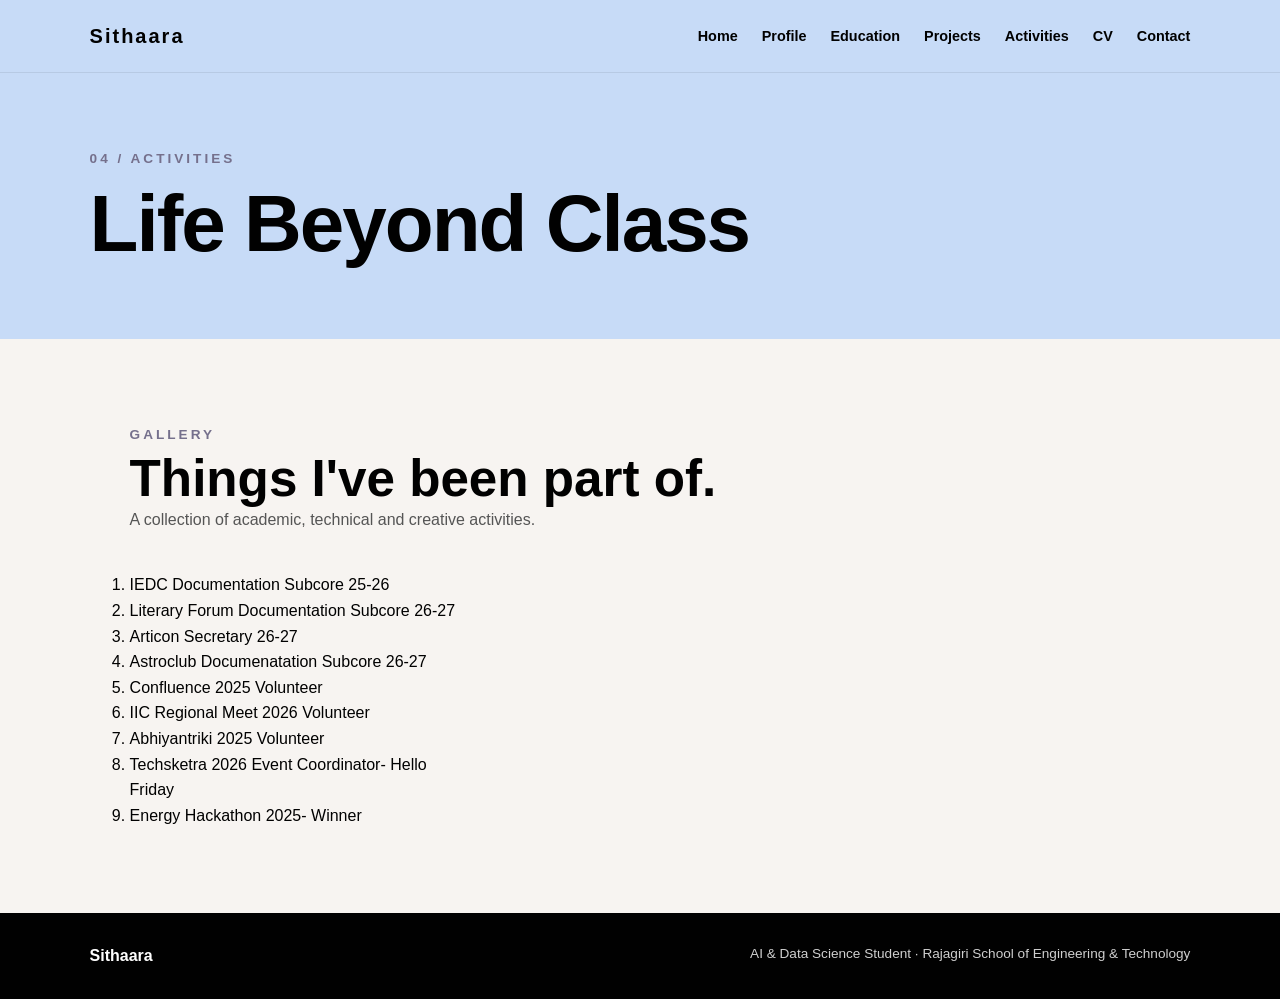
<file: activities.html>
<!DOCTYPE html>
<html lang="en">
<head>
    <meta charset="UTF-8">
    <meta name="viewport" content="width=device-width, initial-scale=1.0">
    <meta name="description" content="Sithaara's personal portfolio website — AI and Data Science student.">
    <meta name="author" content="Sithaara">
    <title>Activities | Sithaara</title>
    <link rel="stylesheet" href="css/style.css">
</head>
<body>

<header>
    <nav class="navbar" aria-label="Main navigation">
        <a class="logo" href="index.html">Sithaara</a>
        <ul class="nav-links">
            <li><a href="index.html">Home</a></li><li><a href="profile.html">Profile</a></li><li><a href="education.html">Education</a></li><li><a href="projects.html">Projects</a></li><li><a href="activities.html" aria-current="page">Activities</a></li><li><a href="cv.html">CV</a></li><li><a href="contact.html">Contact</a></li>
        </ul>
    </nav>
</header>

<main>
<section class="page-hero">
    <div class="page-hero-inner">
        <p class="eyebrow">04 / ACTIVITIES</p>
        <h1>Life Beyond Class</h1>
    </div>
</section>

<section class="section">
    <div class="section-heading">
        <p class="eyebrow">GALLERY</p>
        <h2>Things I've been part of.</h2>
        <p class="intro">A collection of academic, technical and creative activities.</p>
    </div>

    <div class="activity-grid">
        <ol>
            <li>IEDC Documentation Subcore 25-26</li>
            <li>Literary Forum Documentation Subcore 26-27</li>
            <li>Articon Secretary 26-27</li>
            <li>Astroclub Documenatation Subcore 26-27</li>
            <li>Confluence 2025 Volunteer</li>
            <li>IIC Regional Meet 2026 Volunteer</li>
            <li>Abhiyantriki 2025 Volunteer</li>
            <li>Techsketra 2026 Event Coordinator- Hello Friday</li>
            <li>Energy Hackathon 2025- Winner</li>    
        </ol>
    </div>
</section>
</main>

<footer>
    <div class="footer-inner">
        <strong>Sithaara</strong>
        <span class="small">AI &amp; Data Science Student · Rajagiri School of Engineering &amp; Technology</span>
    </div>
</footer>
</body>
</html>
</file>
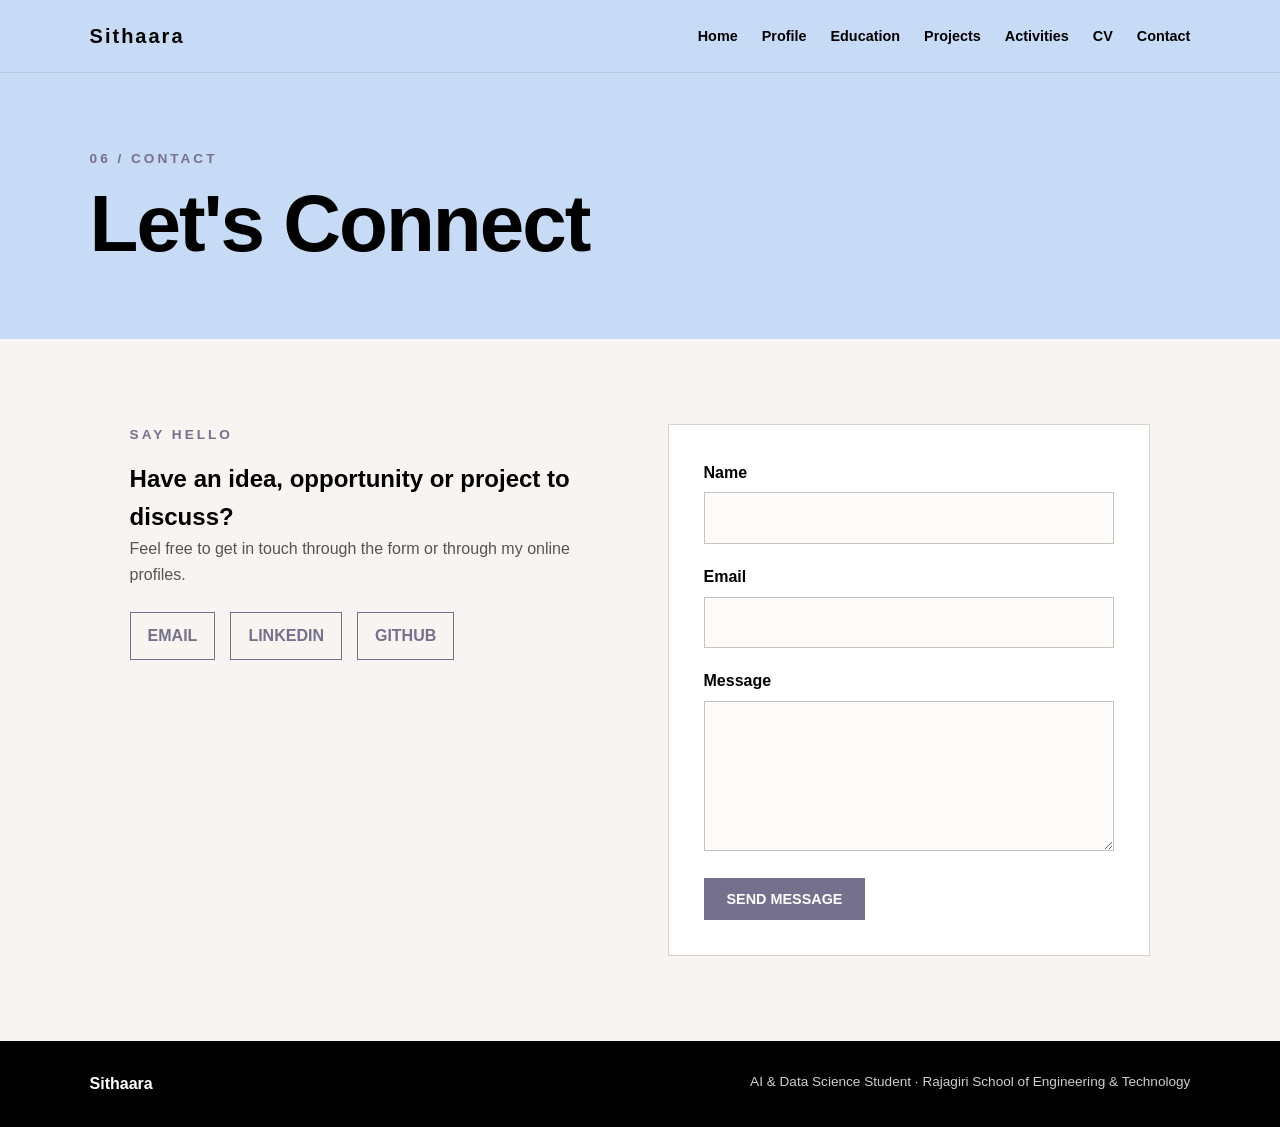
<file: contact.html>
<!DOCTYPE html>
<html lang="en">
<head>
    <meta charset="UTF-8">
    <meta name="viewport" content="width=device-width, initial-scale=1.0">
    <meta name="description" content="Sithaara's personal portfolio website — AI and Data Science student.">
    <meta name="author" content="Sithaara">
    <title>Contact | Sithaara</title>
    <link rel="stylesheet" href="css/style.css">
</head>
<body>

<header>
    <nav class="navbar" aria-label="Main navigation">
        <a class="logo" href="index.html">Sithaara</a>
        <ul class="nav-links">
            <li><a href="index.html">Home</a></li><li><a href="profile.html">Profile</a></li><li><a href="education.html">Education</a></li><li><a href="projects.html">Projects</a></li><li><a href="activities.html">Activities</a></li><li><a href="cv.html">CV</a></li><li><a href="contact.html" aria-current="page">Contact</a></li>
        </ul>
    </nav>
</header>

<main>
<section class="page-hero">
    <div class="page-hero-inner">
        <p class="eyebrow">06 / CONTACT</p>
        <h1>Let's Connect</h1>
    </div>
</section>

<section class="section">
    <div class="two-column">
        <div>
            <p class="eyebrow">SAY HELLO</p>
            <h2>Have an idea, opportunity or project to discuss?</h2>
            <p class="intro">Feel free to get in touch through the form or through my online profiles.</p>

            <div class="contact-links">
                <a class="contact-link" href="mailto:jubabsithaara@gmail.com">EMAIL</a>
                <a class="contact-link" href="www.linkedin.com/in/sithaara-jubab" target="_blank" rel="noopener">LINKEDIN</a>
                <a class="contact-link" href="https://github.com/sithaara-haveline" target="_blank" rel="noopener">GITHUB</a>
            </div>
        </div>

        <form class="form" action="#" method="post">
            <div class="form-group">
                <label for="name">Name</label>
                <input type="text" id="name" name="name" required>
            </div>

            <div class="form-group">
                <label for="email">Email</label>
                <input type="email" id="email" name="email" required>
            </div>

            <div class="form-group">
                <label for="message">Message</label>
                <textarea id="message" name="message" required></textarea>
            </div>

            <button class="button" type="submit">SEND MESSAGE</button>
        </form>
    </div>
</section>
</main>

<footer>
    <div class="footer-inner">
        <strong>Sithaara</strong>
        <span class="small">AI &amp; Data Science Student · Rajagiri School of Engineering &amp; Technology</span>
    </div>
</footer>
</body>
</html>
</file>
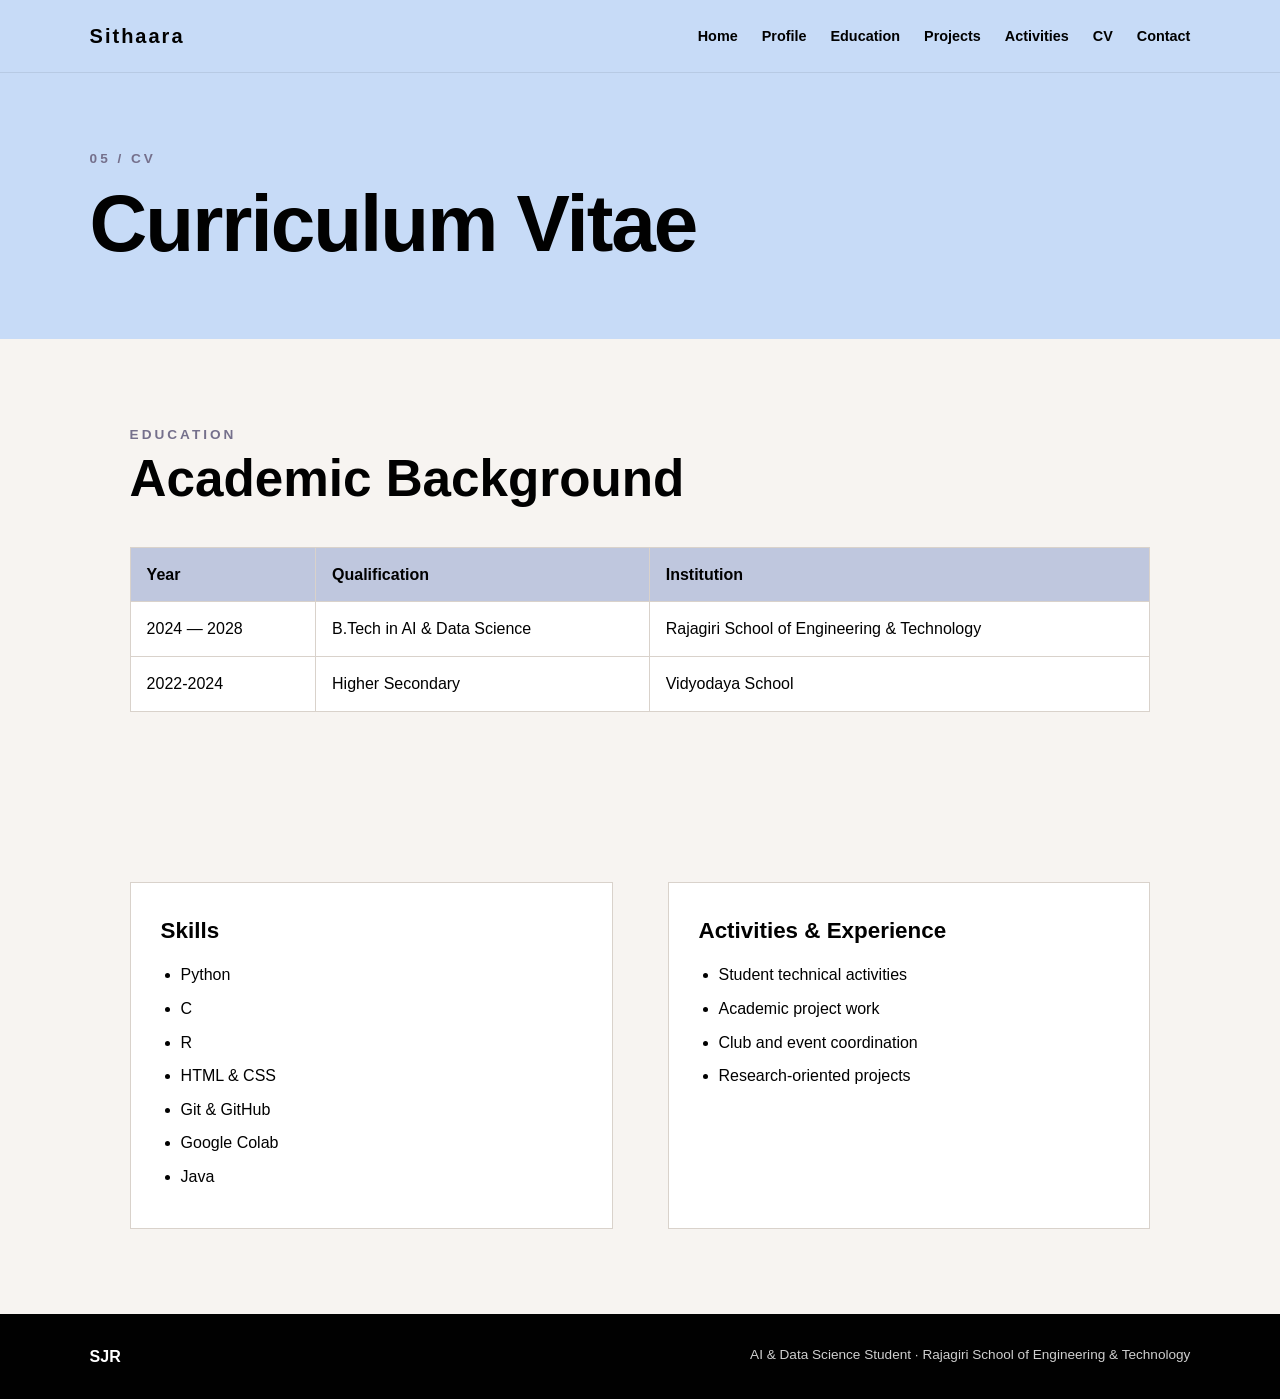
<file: cv.html>
<!DOCTYPE html>
<html lang="en">
<head>
    <meta charset="UTF-8">
    <meta name="viewport" content="width=device-width, initial-scale=1.0">
    <meta name="description" content="Sithaara's personal portfolio website — AI and Data Science student.">
    <meta name="author" content="Sithaara">
    <title>CV | Sithaara</title>
    <link rel="stylesheet" href="css/style.css">
</head>
<body>

<header>
    <nav class="navbar" aria-label="Main navigation">
        <a class="logo" href="index.html">Sithaara</a>
        <ul class="nav-links">
            <li><a href="index.html">Home</a></li><li><a href="profile.html">Profile</a></li><li><a href="education.html">Education</a></li><li><a href="projects.html">Projects</a></li><li><a href="activities.html">Activities</a></li><li><a href="cv.html" aria-current="page">CV</a></li><li><a href="contact.html">Contact</a></li>
        </ul>
    </nav>
</header>

<main>
<section class="page-hero">
    <div class="page-hero-inner">
        <p class="eyebrow">05 / CV</p>
        <h1>Curriculum Vitae</h1>
    </div>
</section>

<section class="section">
    <div class="section-heading">
        <p class="eyebrow">EDUCATION</p>
        <h2>Academic Background</h2>
    </div>

    <table>
        <tr>
            <th>Year</th>
            <th>Qualification</th>
            <th>Institution</th>
        </tr>
        <tr>
            <td>2024 — 2028</td>
            <td>B.Tech in AI &amp; Data Science</td>
            <td>Rajagiri School of Engineering &amp; Technology</td>
        </tr>
        <tr>
            <td>2022-2024</td>
            <td>Higher Secondary</td>
            <td>Vidyodaya School</td>
        </tr>
    </table>
</section>

<section class="section">
    <div class="two-column">
        <article class="info-card">
            <h3>Skills</h3>
            <ul class="clean-list">
                <li>Python</li>
                <li>C</li>
                <li>R</li>
                <li>HTML &amp; CSS</li>
                <li>Git &amp; GitHub</li>
                <li>Google Colab</li>
                <li>Java</li>
            </ul>
        </article>

        <article class="info-card">
            <h3>Activities &amp; Experience</h3>
            <ul class="clean-list">
                <li>Student technical activities</li>
                <li>Academic project work</li>
                <li>Club and event coordination</li>
                <li>Research-oriented projects</li>
            </ul>
        </article>
    </div>
</section>
</main>

<footer>
    <div class="footer-inner">
        <strong>SJR</strong>
        <span class="small">AI &amp; Data Science Student · Rajagiri School of Engineering &amp; Technology</span>
    </div>
</footer>
</body>
</html>
</file>
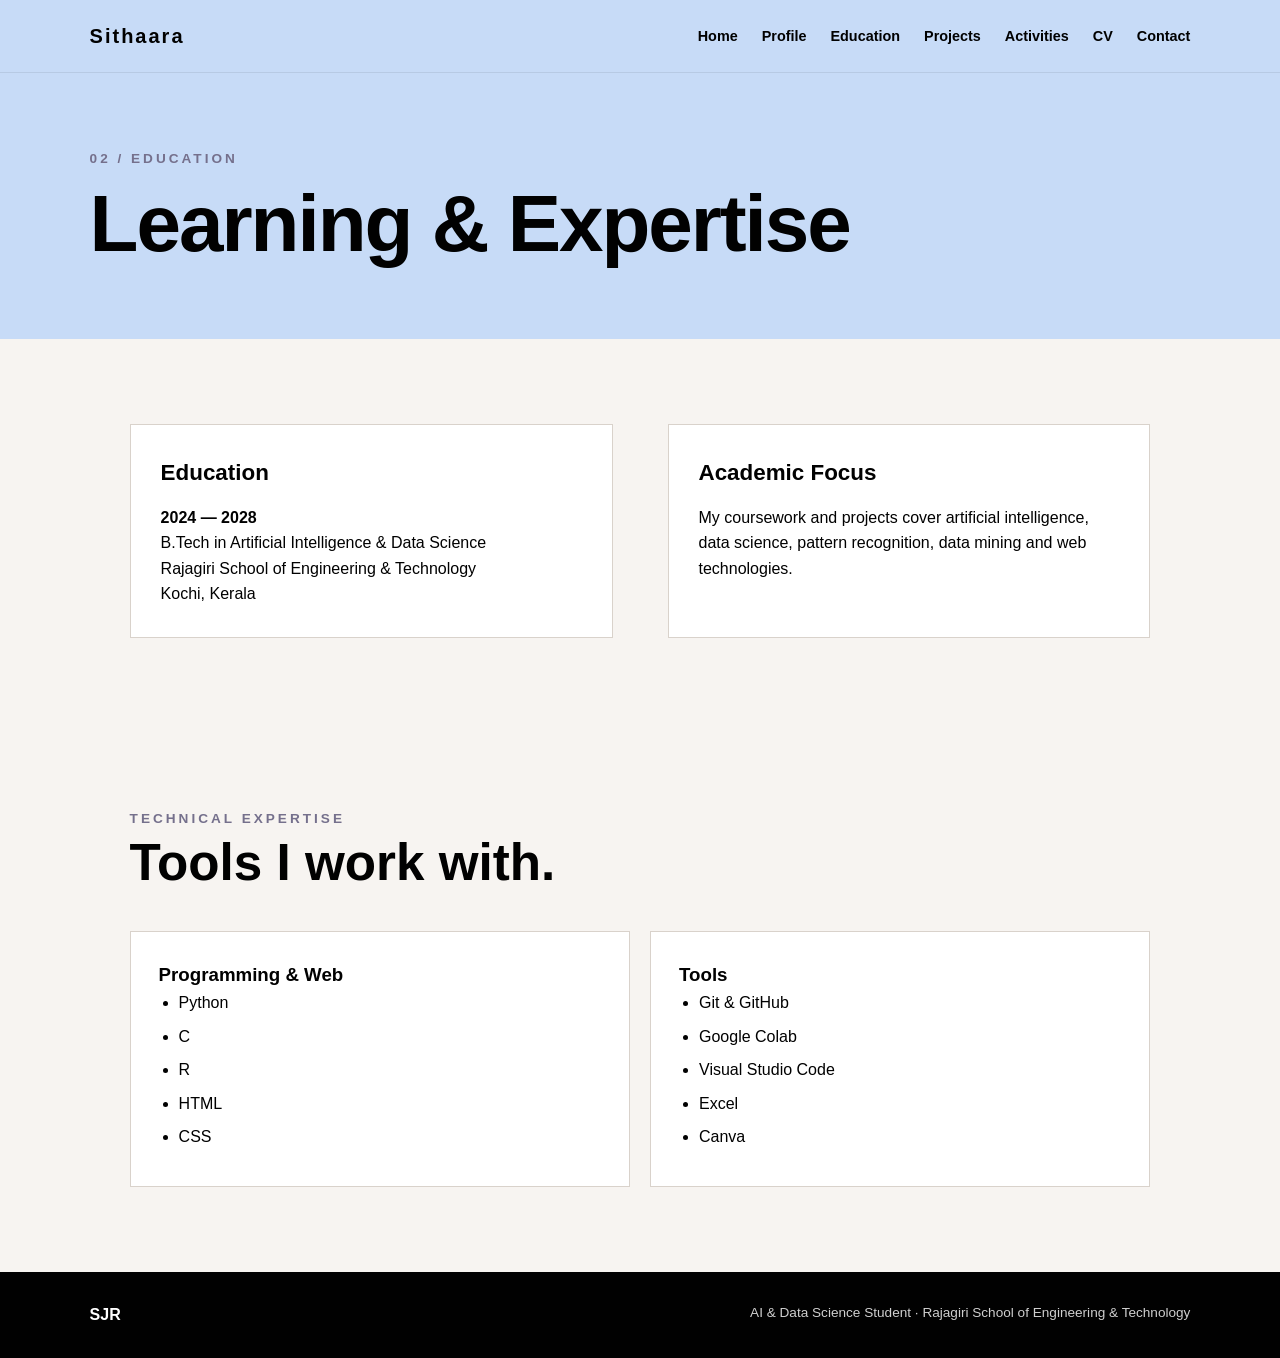
<file: education.html>
<!DOCTYPE html>
<html lang="en">
<head>
    <meta charset="UTF-8">
    <meta name="viewport" content="width=device-width, initial-scale=1.0">
    <meta name="description" content="Sithaara's personal portfolio website — AI and Data Science student.">
    <meta name="author" content="Sithaara">
    <title>Education & Expertise | Sithaara</title>
    <link rel="stylesheet" href="css/style.css">
</head>
<body>

<header>
    <nav class="navbar" aria-label="Main navigation">
        <a class="logo" href="index.html">Sithaara</a>
        <ul class="nav-links">
            <li><a href="index.html">Home</a></li><li><a href="profile.html">Profile</a></li><li><a href="education.html" aria-current="page">Education</a></li><li><a href="projects.html">Projects</a></li><li><a href="activities.html">Activities</a></li><li><a href="cv.html">CV</a></li><li><a href="contact.html">Contact</a></li>
        </ul>
    </nav>
</header>

<main>
<section class="page-hero">
    <div class="page-hero-inner">
        <p class="eyebrow">02 / EDUCATION</p>
        <h1>Learning &amp; Expertise</h1>
    </div>
</section>

<section class="section">
    <div class="two-column">
        <article class="info-card">
            <h3>Education</h3>
            <p><strong>2024 — 2028</strong></p>
            <p>B.Tech in Artificial Intelligence &amp; Data Science</p>
            <p>Rajagiri School of Engineering &amp; Technology</p>
            <p>Kochi, Kerala</p>
        </article>

        <article class="info-card">
            <h3>Academic Focus</h3>
            <p>My coursework and projects cover artificial intelligence, data science, pattern recognition, data mining and web technologies.</p>
        </article>
    </div>
</section>

<section class="section">
    <div class="section-heading">
        <p class="eyebrow">TECHNICAL EXPERTISE</p>
        <h2>Tools I work with.</h2>
    </div>

    <div class="skills-grid">
        <article class="skill-box">
            <h3>Programming &amp; Web</h3>
            <ul class="clean-list">
                <li>Python</li>
                <li>C</li>
                <li>R</li>
                <li>HTML</li>
                <li>CSS</li>
            </ul>
        </article>

        <article class="skill-box">
            <h3>Tools</h3>
            <ul class="clean-list">
                <li>Git &amp; GitHub</li>
                <li>Google Colab</li>
                <li>Visual Studio Code</li>
                <li>Excel</li>
                <li>Canva</li>
            </ul>
        </article>
    </div>
</section>
</main>

<footer>
    <div class="footer-inner">
        <strong>SJR</strong>
        <span class="small">AI &amp; Data Science Student · Rajagiri School of Engineering &amp; Technology</span>
    </div>
</footer>
</body>
</html>
</file>
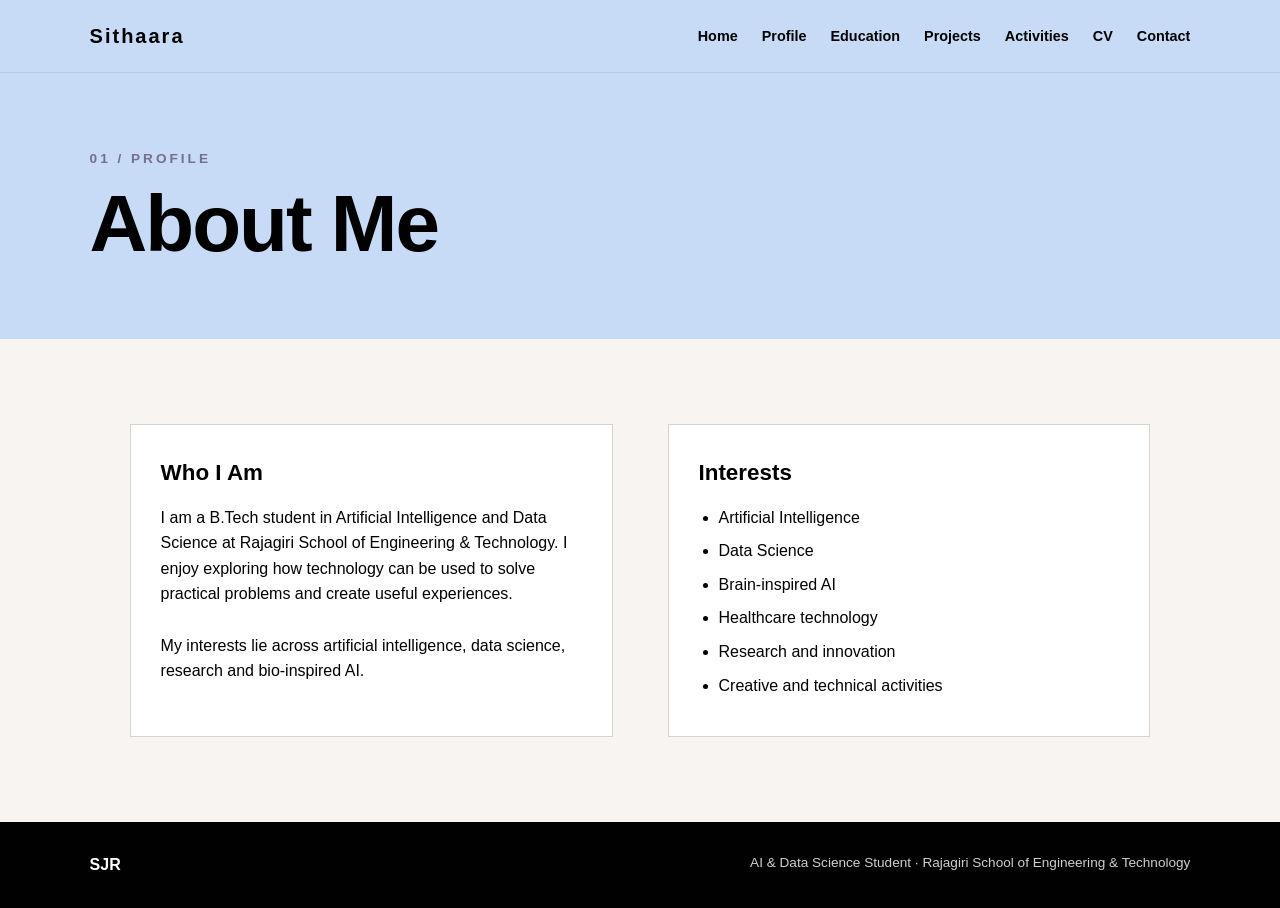
<file: profile.html>
<!DOCTYPE html>
<html lang="en">
<head>
    <meta charset="UTF-8">
    <meta name="viewport" content="width=device-width, initial-scale=1.0">
    <meta name="description" content="Sithaara's personal portfolio website — AI and Data Science student.">
    <meta name="author" content="Sithaara">
    <title>Profile | Sithaara</title>
    <link rel="stylesheet" href="css/style.css">
</head>
<body>

<header>
    <nav class="navbar" aria-label="Main navigation">
        <a class="logo" href="index.html">Sithaara</a>
        <ul class="nav-links">
            <li><a href="index.html">Home</a></li><li><a href="profile.html" aria-current="page">Profile</a></li><li><a href="education.html">Education</a></li><li><a href="projects.html">Projects</a></li><li><a href="activities.html">Activities</a></li><li><a href="cv.html">CV</a></li><li><a href="contact.html">Contact</a></li>
        </ul>
    </nav>
</header>

<main>
<section class="page-hero">
    <div class="page-hero-inner">
        <p class="eyebrow">01 / PROFILE</p>
        <h1>About Me</h1>
    </div>
</section>

<section class="section">
    <div class="two-column">
        <article class="info-card">
            <h3>Who I Am</h3>
            <p>I am a B.Tech student in Artificial Intelligence and Data Science at Rajagiri School of Engineering &amp; Technology. I enjoy exploring how technology can be used to solve practical problems and create useful experiences.</p>
            <br>
            <p>My interests lie across artificial intelligence, data science, research and bio-inspired AI.</p>
        </article>

        <article class="info-card">
            <h3>Interests</h3>
            <ul class="clean-list">
                <li>Artificial Intelligence</li>
                <li>Data Science</li>
                <li>Brain-inspired AI</li>
                <li>Healthcare technology</li>
                <li>Research and innovation</li>
                <li>Creative and technical activities</li>
            </ul>
        </article>
    </div>
</section>
</main>

<footer>
    <div class="footer-inner">
        <strong>SJR</strong>
        <span class="small">AI &amp; Data Science Student · Rajagiri School of Engineering &amp; Technology</span>
    </div>
</footer>
</body>
</html>
</file>
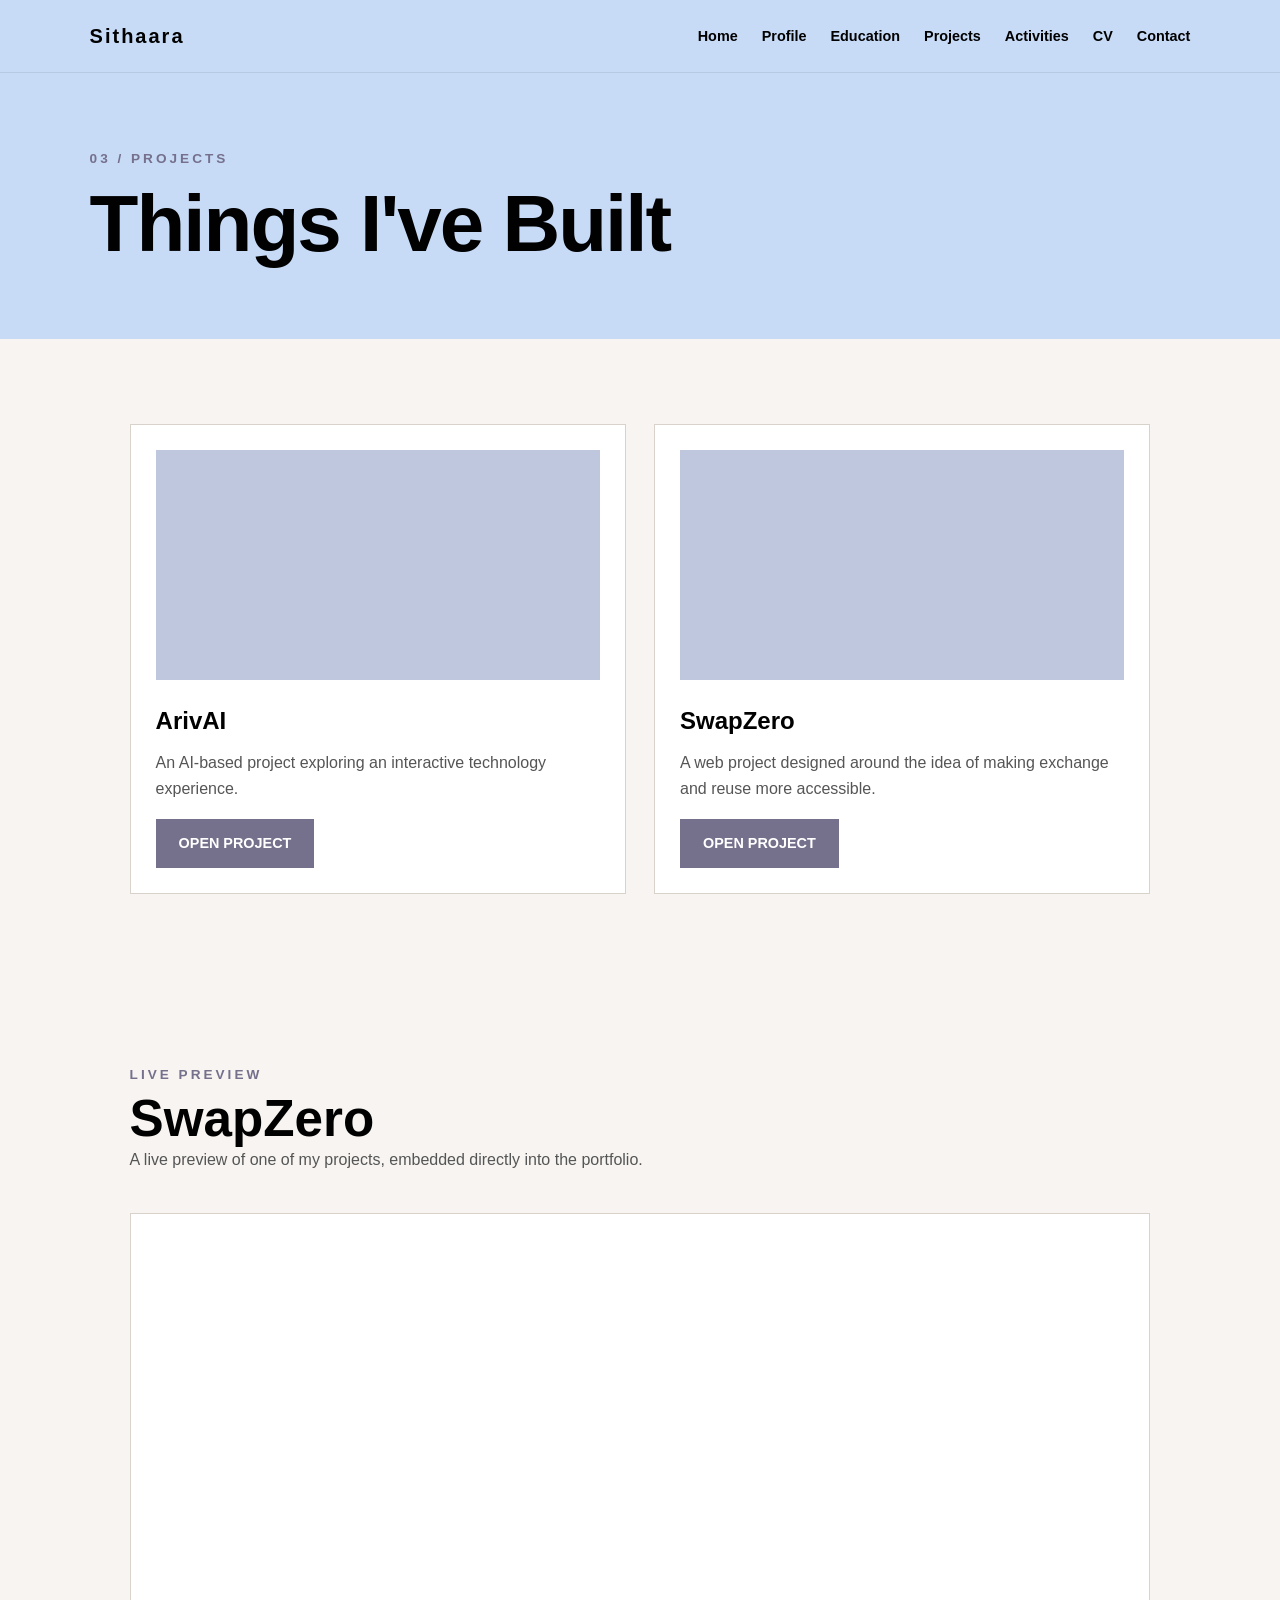
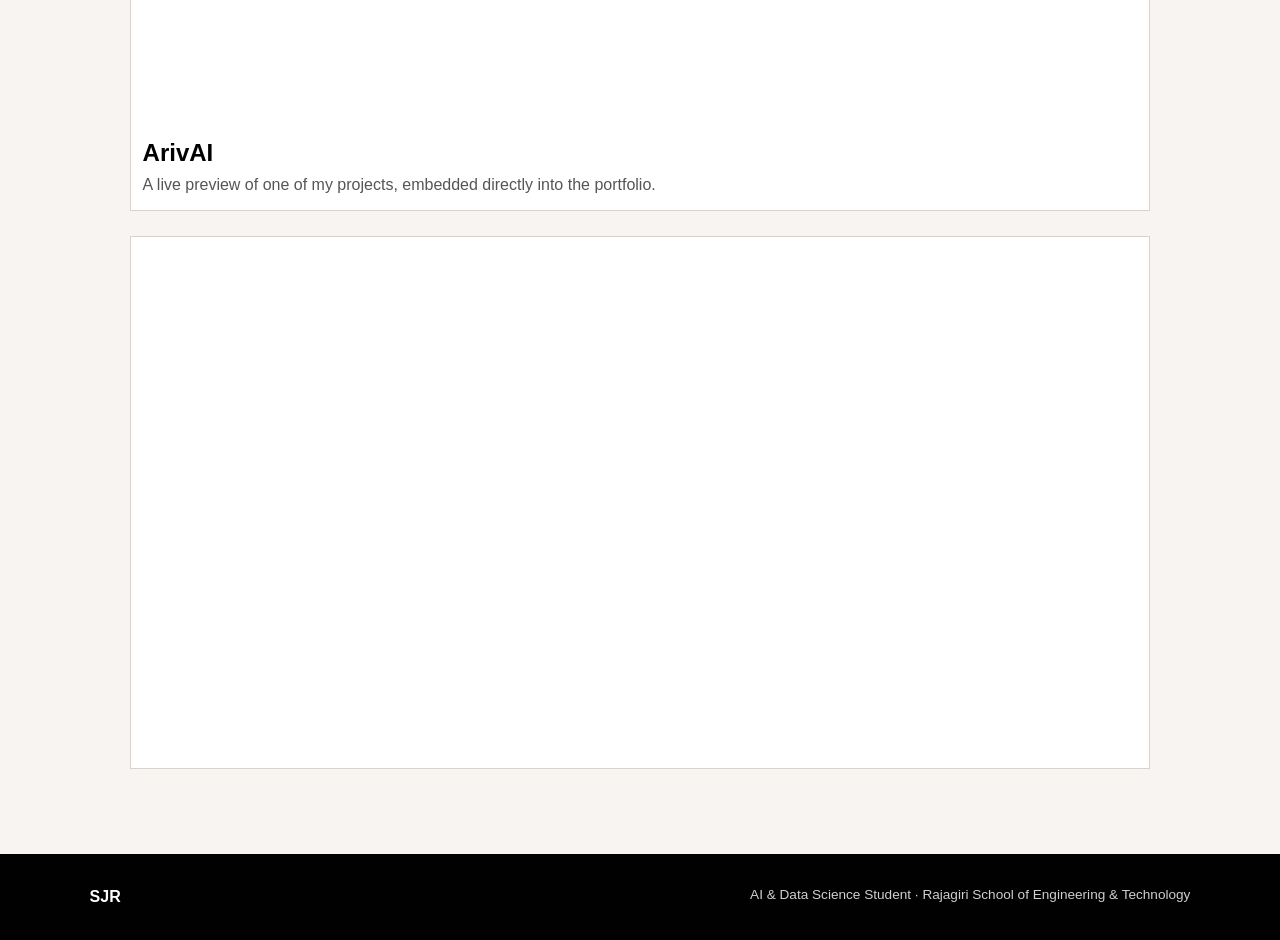
<file: projects.html>
<!DOCTYPE html>
<html lang="en">
<head>
    <meta charset="UTF-8">
    <meta name="viewport" content="width=device-width, initial-scale=1.0">
    <meta name="description" content="Sithaara's personal portfolio website — AI and Data Science student.">
    <meta name="author" content="Sithaara">
    <title>Projects | Sithaara</title>
    <link rel="stylesheet" href="css/style.css">
</head>
<body>

<header>
    <nav class="navbar" aria-label="Main navigation">
        <a class="logo" href="index.html">Sithaara</a>
        <ul class="nav-links">
            <li><a href="index.html">Home</a></li><li><a href="profile.html">Profile</a></li><li><a href="education.html">Education</a></li><li><a href="projects.html" aria-current="page">Projects</a></li><li><a href="activities.html">Activities</a></li><li><a href="cv.html">CV</a></li><li><a href="contact.html">Contact</a></li>
        </ul>
    </nav>
</header>

<main>
<section class="page-hero">
    <div class="page-hero-inner">
        <p class="eyebrow">03 / PROJECTS</p>
        <h1>Things I've Built</h1>
    </div>
</section>

<section class="section">
    <div class="project-grid">
        <article class="project-card">
            <div class="project-image"></div>
            <h3>ArivAI</h3>
            <p>An AI-based project exploring an interactive technology experience.</p>
            <a class="button" href="https://ariv-ai-6174b214.base44.app" target="_blank" rel="noopener">OPEN PROJECT</a>
        </article>

        <article class="project-card">
            <div class="project-image"></div>
            <h3>SwapZero</h3>
            <p>A web project designed around the idea of making exchange and reuse more accessible.</p>
            <a class="button" href="https://sithaara-haveline.github.io/Swap-Zero/swap_index.html" target="_blank" rel="noopener">OPEN PROJECT</a>
        </article>
    </div>
</section>

<section class="section">
    <div class="section-heading">
        <p class="eyebrow">LIVE PREVIEW</p>
        <h2>SwapZero</h2>
        <p class="intro">A live preview of one of my projects, embedded directly into the portfolio.</p>
    </div>

    <div class="iframe-wrap">
        <iframe
            src="https://sithaara-haveline.github.io/Swap-Zero/swap_index.html"
            title="SwapZero live website preview"
            loading="lazy">
        </iframe>
        <h2>ArivAI</h2>
        <p class="intro">A live preview of one of my projects, embedded directly into the portfolio.</p>
    </div>

    <div class="iframe-wrap">
        <iframe
            src="https://ariv-ai-6174b214.base44.app/"
            title="SwapZero live website preview"
            loading="lazy">
        </iframe>
    </div>
</section>
</main>

<footer>
    <div class="footer-inner">
        <strong>SJR</strong>
        <span class="small">AI &amp; Data Science Student · Rajagiri School of Engineering &amp; Technology</span>
    </div>
</footer>
</body>
</html>
</file>
<file: css/style.css>
* {
    margin: 0;
    padding: 0;
    box-sizing: border-box;
}

html {
    scroll-behavior: smooth;
}

body {
    font-family: Arial, Helvetica, sans-serif;
    background: #f7f4f1;
    color: #010101;
    line-height: 1.6;
}

a {
    color: inherit;
    text-decoration: none;
}

img {
    max-width: 100%;
    display: block;
}

header {
    background: #c7dbf7;
    padding: 20px 7%;
    border-bottom: 1px solid rgba(1, 1, 1, 0.08);
}

.navbar {
    max-width: 1200px;
    margin: 0 auto;
    display: flex;
    align-items: center;
    justify-content: space-between;
    gap: 25px;
}

.logo {
    font-size: 1.25rem;
    font-weight: 700;
    letter-spacing: 2px;
}

.nav-links {
    display: flex;
    flex-wrap: wrap;
    justify-content: center;
    gap: 24px;
    list-style: none;
}

.nav-links a {
    font-size: 0.9rem;
    font-weight: 600;
}

.nav-links a:hover {
    color: #75708c;
}

.hero {
    min-height: 560px;
    background: #c7dbf7;
    padding: 65px 7% 0;
    overflow: hidden;
}

.hero-inner {
    max-width: 1200px;
    min-height: 495px;
    margin: 0 auto;
    display: flex;
    align-items: center;
    justify-content: space-between;
    gap: 50px;
}

.hero-text {
    flex: 1;
    max-width: 590px;
    padding-bottom: 55px;
}

.eyebrow {
    color: #75708c;
    font-size: 0.85rem;
    font-weight: 700;
    letter-spacing: 3px;
    margin-bottom: 14px;
}

.hero h1 {
    font-size: clamp(3rem, 7vw, 5.7rem);
    line-height: 0.95;
    margin-bottom: 24px;
    letter-spacing: -3px;
}

.hero h1 span {
    color: #75708c;
}

.hero p {
    max-width: 560px;
    font-size: 1.05rem;
    color: #3d3b3b;
    margin-bottom: 30px;
}

.button {
    display: inline-block;
    background: #75708c;
    color: white;
    padding: 12px 22px;
    border: 1px solid #75708c;
    font-size: 0.9rem;
    font-weight: 700;
}

.button:hover {
    background: #59556c;
}

.hero-image {
    align-self: flex-end;
    width: min(43%, 470px);
}

.hero-image img {
    width: 100%;
    height: 480px;
    object-fit: cover;
    object-position: center top;
}

.section {
    max-width: 1200px;
    margin: 0 auto;
    padding: 85px 7%;
}

.section-heading {
    margin-bottom: 40px;
}

.section-heading .eyebrow {
    margin-bottom: 5px;
}

.section-heading h2 {
    font-size: clamp(2rem, 4vw, 3.2rem);
    line-height: 1.1;
}

.intro {
    max-width: 700px;
    color: #555;
}

.preview-grid {
    display: grid;
    grid-template-columns: repeat(3, 1fr);
    gap: 20px;
}

.preview-card {
    min-height: 230px;
    padding: 28px;
    border: 1px solid #d9d2cb;
    background: white;
    display: flex;
    flex-direction: column;
    justify-content: space-between;
    transition: transform 0.2s ease;
}

.preview-card:nth-child(2),
.preview-card:nth-child(5) {
    background: #bfc7de;
}

.preview-card:nth-child(3),
.preview-card:nth-child(6) {
    background: #c59594;
}

.preview-card:hover {
    transform: translateY(-4px);
}

.preview-number {
    font-size: 0.8rem;
    color: #75708c;
    font-weight: 700;
}

.preview-card h3 {
    font-size: 1.55rem;
    margin: 15px 0 8px;
}

.preview-card p {
    color: #4f4c4c;
    font-size: 0.92rem;
}

.view-link {
    margin-top: 20px;
    font-weight: 700;
    font-size: 0.85rem;
    letter-spacing: 1px;
}

.color-strip {
    display: grid;
    grid-template-columns: repeat(4, 1fr);
    min-height: 95px;
}

.color-strip div:nth-child(1) { background: #c7dbf7; }
.color-strip div:nth-child(2) { background: #bfc7de; }
.color-strip div:nth-child(3) { background: #75708c; }
.color-strip div:nth-child(4) { background: #c59594; }

.page-hero {
    background: #c7dbf7;
    padding: 75px 7%;
}

.page-hero-inner {
    max-width: 1200px;
    margin: 0 auto;
}

.page-hero h1 {
    font-size: clamp(3rem, 7vw, 5rem);
    line-height: 1;
    letter-spacing: -2px;
}

.two-column {
    display: grid;
    grid-template-columns: 1fr 1fr;
    gap: 55px;
}

.info-card {
    background: white;
    border: 1px solid #d9d2cb;
    padding: 30px;
}

.info-card h3 {
    margin-bottom: 14px;
    font-size: 1.4rem;
}

.clean-list {
    padding-left: 20px;
}

.clean-list li {
    margin-bottom: 8px;
}

.project-grid {
    display: grid;
    grid-template-columns: repeat(2, 1fr);
    gap: 28px;
}

.project-card {
    background: white;
    border: 1px solid #d9d2cb;
    padding: 25px;
}

.project-card h3 {
    margin-bottom: 10px;
    font-size: 1.5rem;
}

.project-card p {
    color: #555;
    margin-bottom: 18px;
}

.project-image {
    width: 100%;
    height: 230px;
    object-fit: cover;
    background: #bfc7de;
    margin-bottom: 22px;
}

.iframe-wrap {
    border: 1px solid #d9d2cb;
    background: white;
    padding: 12px;
    margin-top: 25px;
}

.iframe-wrap iframe {
    width: 100%;
    height: 500px;
    border: 0;
}

.activity-grid {
    display: grid;
    grid-template-columns: repeat(3, 1fr);
    gap: 16px;
}

.activity-item {
    background: #bfc7de;
    min-height: 240px;
    border: 1px solid #d9d2cb;
    display: flex;
    align-items: flex-end;
    padding: 20px;
}

.activity-item img {
    width: 100%;
    height: 100%;
    object-fit: cover;
}

.skills-grid {
    display: grid;
    grid-template-columns: repeat(2, 1fr);
    gap: 20px;
}

.skill-box {
    background: white;
    border: 1px solid #d9d2cb;
    padding: 28px;
}

table {
    width: 100%;
    border-collapse: collapse;
    background: white;
}

th, td {
    border: 1px solid #d9d2cb;
    padding: 14px 16px;
    text-align: left;
}

th {
    background: #bfc7de;
}

.form {
    max-width: 700px;
    background: white;
    border: 1px solid #d9d2cb;
    padding: 35px;
}

.form-group {
    margin-bottom: 20px;
}

.form label {
    display: block;
    font-weight: 700;
    margin-bottom: 7px;
}

.form input,
.form textarea {
    width: 100%;
    padding: 12px;
    border: 1px solid #c9c3bd;
    background: #fdfcfb;
    font: inherit;
}

.form textarea {
    min-height: 150px;
    resize: vertical;
}

.form button {
    cursor: pointer;
}

.contact-links {
    display: flex;
    flex-wrap: wrap;
    gap: 15px;
    margin-top: 25px;
}

.contact-link {
    padding: 10px 17px;
    border: 1px solid #75708c;
    color: #75708c;
    font-weight: 700;
}

footer {
    background: #010101;
    color: white;
    padding: 30px 7%;
}

.footer-inner {
    max-width: 1200px;
    margin: 0 auto;
    display: flex;
    justify-content: space-between;
    gap: 20px;
    flex-wrap: wrap;
}

.small {
    font-size: 0.85rem;
    color: #cfcfcf;
}

@media (max-width: 800px) {
    .navbar {
        flex-direction: column;
    }

    .hero {
        padding-top: 40px;
    }

    .hero-inner {
        flex-direction: column;
        align-items: stretch;
    }

    .hero-text {
        padding-bottom: 0;
    }

    .hero-image {
        width: 100%;
        max-width: 430px;
        margin: 0 auto;
    }

    .hero-image img {
        height: 400px;
    }

    .preview-grid,
    .project-grid,
    .activity-grid,
    .skills-grid,
    .two-column {
        grid-template-columns: 1fr;
    }

    .color-strip {
        grid-template-columns: repeat(2, 1fr);
    }

    .section {
        padding-top: 60px;
        padding-bottom: 60px;
    }
}

@media (max-width: 520px) {
    .nav-links {
        gap: 12px;
    }

    .nav-links a {
        font-size: 0.8rem;
    }

    .hero h1 {
        letter-spacing: -2px;
    }

    .hero-image img {
        height: 350px;
    }

    .form {
        padding: 22px;
    }
}
</file>
